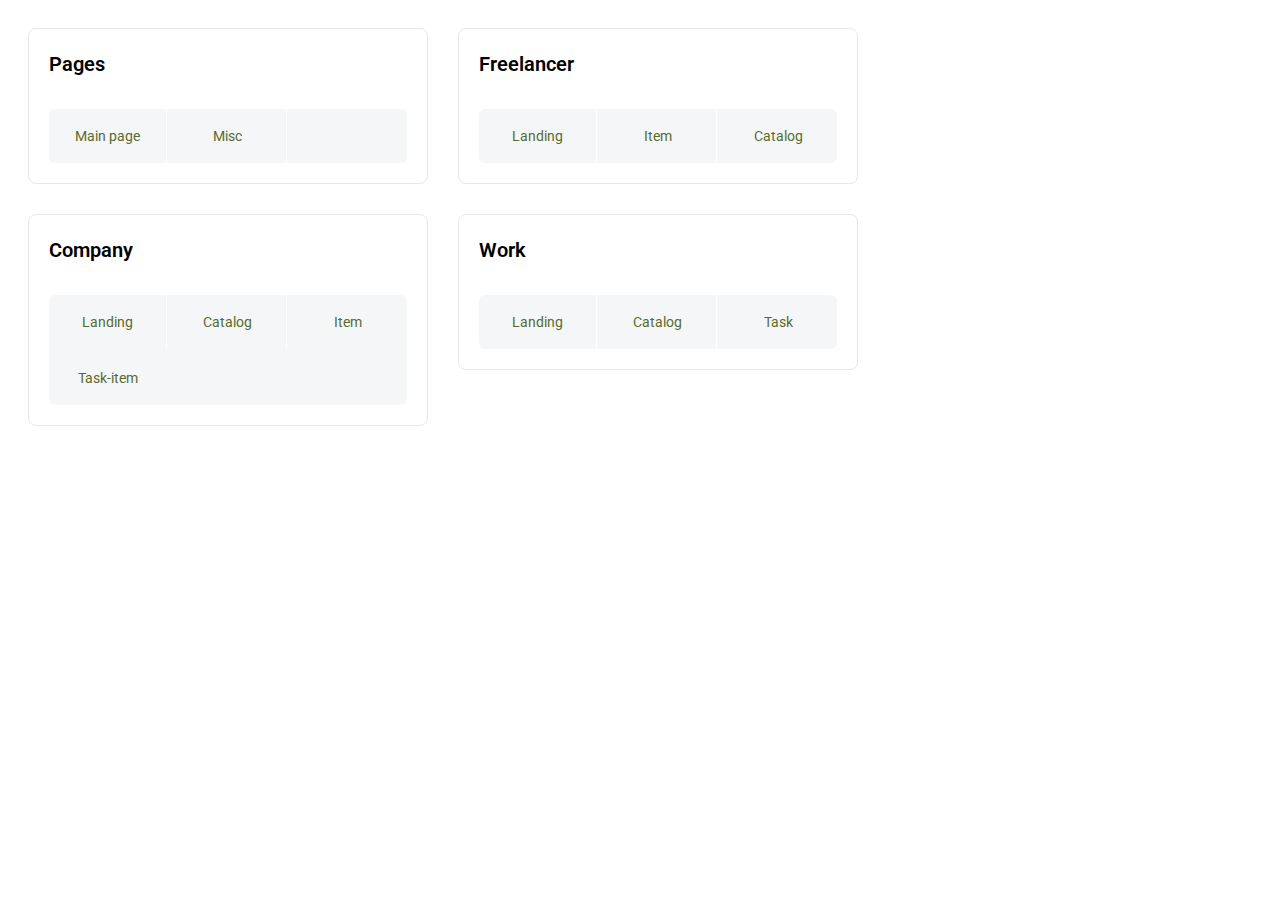
<file: index.html>
<!DOCTYPE html>
<html lang="en">
  <head>
    <meta charset="UTF-8" />
    <meta name="viewport" content="width=device-width, initial-scale=1.0" />
    <title>Document</title>
  </head>
  <body>
    <div class="main">
      <style>
        @import url("https://fonts.googleapis.com/css2?family=Roboto:wght@100;300;400;500;700;900&display=swap");
        * {
          box-sizing: border-box;
        }
        body {
          font-family: "Roboto", sans-serif;
        }
        .main {
          display: flex;
          justify-content: flex-start;
          align-items: flex-start;
          flex-wrap: wrap;
          gap: 30px;
          width: 100%;
          padding: 20px;
        }

        .block {
          display: flex;
          width: 100%;
          max-width: 400px;
        }

        .block__wrapper {
          width: 100%;
          padding: 20px;
          border: 1px solid #e5e7eb;
          border-radius: 8px;
        }

        .block__title {
          font-size: 20px;
          line-height: 30px;
          font-weight: 600;
          margin-bottom: 30px;
        }

        .block__subtitle {
          font-size: 16px;
          line-height: 24px;
          font-weight: 400;
          margin-bottom: 5px;
        }

        .block__row {
          display: grid;
          grid-template-columns: repeat(3, 1fr);
          grid-column-gap: 2px;
          grid-row-gap: 2px;
          margin-bottom: 20px;
          background: rgba(156, 163, 175, 0.1);
          border-radius: 6px;
        }

        .block__row:last-child {
          margin-bottom: 0px;
        }

        .block__row_2 {
          grid-template-columns: repeat(2, 1fr);
        }

        .block__row_4 {
          grid-template-columns: repeat(4, 1fr);
        }

        .block__row a {
          display: flex;
          justify-content: center;
          align-items: center;
          padding: 10px;
          min-height: 54px;
          border-right: 1px solid #fff;

          text-align: center;
          font-size: 14px;
          line-height: 16px;
          color: rgb(92, 102, 116);
          text-decoration: none;
        }

        .block__row a:nth-child(n + 3) {
          border-right: 0px;
        }

        .block__row a.disabled {
          opacity: 0.3;
          pointer-events: none;
        }
      </style>
      <section class="block">
        <div class="block__wrapper">
          <div class="block__title">Pages</div>
          <div class="block__row">
            <a
              href="pages/all/main-page.html"
              target="_blank"
              style="color: darkolivegreen"
              >Main page</a
            >
            <a
              href="pages/all/misc.html"
              target="_blank"
              style="color: darkolivegreen"
              >Misc</a
            >
          </div>
        </div>
      </section>
      <section class="block">
        <div class="block__wrapper">
          <div class="block__title">Freelancer</div>
          <div class="block__row">
            <a
              href="pages/freelancers/freelancers.html"
              target="_blank"
              style="color: darkolivegreen"
              >Landing</a
            >
            <a
              href="pages/freelancers/freelancers_item.html"
              target="_blank"
              style="color: darkolivegreen"
              >Item</a
            >
            <a
              href="pages/freelancers/freelancers_catalog.html"
              target="_blank"
              style="color: darkolivegreen"
              >Catalog</a
            >
          </div>
        </div>
      </section>
      <section class="block">
        <div class="block__wrapper">
          <div class="block__title">Company</div>
          <div class="block__row">
            <a
              href="pages/companys/companys.html"
              target="_blank"
              style="color: darkolivegreen"
              >Landing</a
            >
            <a
              href="pages/companys/companys_catalog.html"
              target="_blank"
              style="color: darkolivegreen"
              >Catalog</a
            >
            <a
              href="pages/companys/company_item.html"
              target="_blank"
              style="color: darkolivegreen"
              >Item</a
            >
            <a
              href="pages/companys/task_item-company.html"
              target="_blank"
              style="color: darkolivegreen"
              >Task-item</a
            >
          </div>
        </div>
      </section>
      <section class="block">
        <div class="block__wrapper">
          <div class="block__title">Work</div>
          <div class="block__row">
            <a
              href="pages/works/work.html"
              target="_blank"
              style="color: darkolivegreen"
              >Landing</a
            >
            <a
              href="pages/works/work_catalog.html"
              target="_blank"
              style="color: darkolivegreen"
              >Catalog</a
            >
            <a
              href="pages/works/task_item.html"
              target="_blank"
              style="color: darkolivegreen"
              >Task</a
            >
          </div>
        </div>
      </section>
    </div>
  </body>
</html>
</file>
